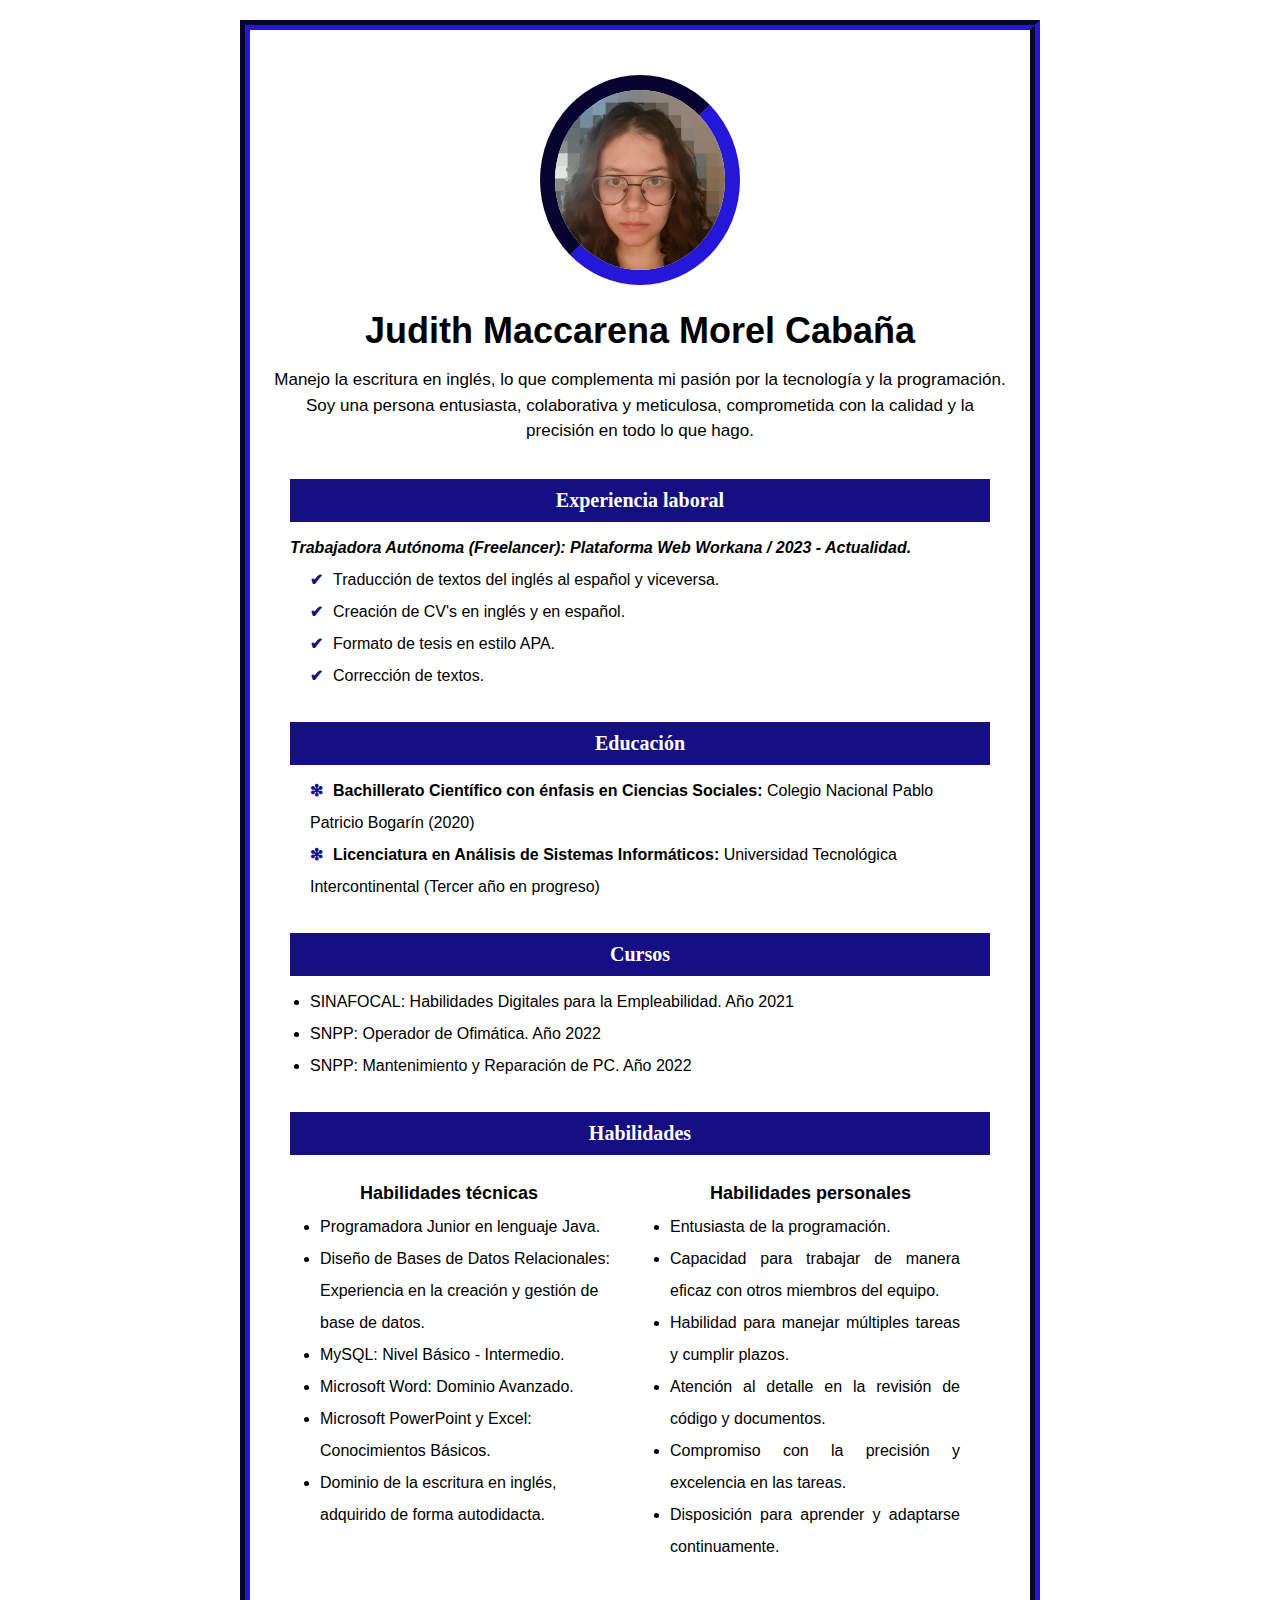
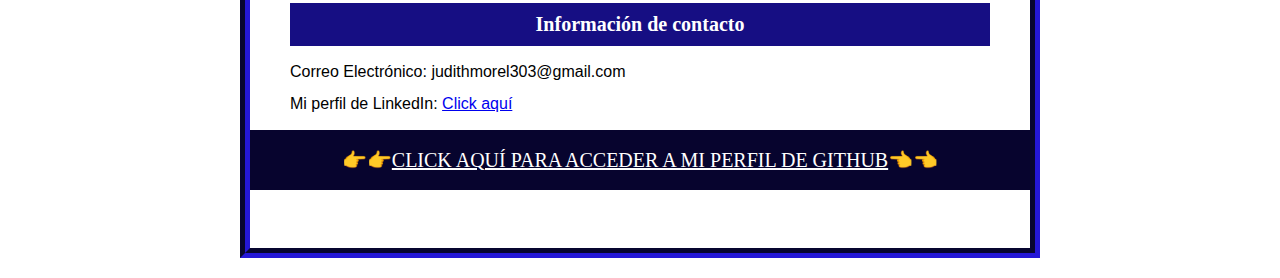
<file: index.html>
<!DOCTYPE html>
<html lang="en">

<head>
    <meta charset="UTF-8">
    <meta name="viewport" content="width=device-width, initial-scale=1.0">
    <title>Curriculum Vitae</title>
    <link rel="stylesheet" href="styles.css" />
</head>

<body>

    <header>
        <div class="Encabezado">
            <div class="fotoarea">
                <img src="cv.jpg" alt="Foto de Judith Morel">
            </div>
            <h1>Judith Maccarena Morel Cabaña</h1>
        </div>
        <p>Manejo la escritura en inglés, lo que complementa mi pasión por la tecnología y la programación. <br>
            Soy una persona entusiasta, colaborativa y meticulosa, comprometida con la calidad y
            la precisión en todo lo que hago. </p>
    </header>
    <main>
        <section class="secciones">

            <h2>Experiencia laboral</h2>
            <p><strong><em>Trabajadora Autónoma (Freelancer): Plataforma Web Workana / 2023 - Actualidad.</em></strong>
            </p>
            <div class="experiencia">
                <ul>
                    <li>Traducción de textos del inglés al español y viceversa.</li>
                    <li>Creación de CV's en inglés y en español.</li>
                    <li>Formato de tesis en estilo APA.</li>
                    <li>Corrección de textos.</li>
                </ul>
            </div>
        </section>
        <section class="secciones">
            <h2>Educación</h2>
            <div class="educacion">
                <ul>
                    <li><strong>Bachillerato Científico con énfasis en Ciencias Sociales:</strong> Colegio Nacional
                        Pablo Patricio Bogarín (2020) </li>
                    <li><strong>Licenciatura en Análisis de Sistemas Informáticos:</strong> Universidad Tecnológica
                        Intercontinental
                        (Tercer año en progreso) </li>
                </ul>
            </div>
        </section>
        <section class="secciones">
            <h2>Cursos</h2>
            <ul>
                <li>SINAFOCAL: Habilidades Digitales para la Empleabilidad. Año 2021 </li>
                <li>SNPP: Operador de Ofimática. Año 2022 </li>
                <li>SNPP: Mantenimiento y Reparación de PC. Año 2022 </li>
            </ul>
        </section>
        <section class="secciones">
            <h2>Habilidades</h2>
            <div class="habilidades">
                <div class="izq">
                    <h3>Habilidades técnicas</h3>
                    <ul>
                        <li>Programadora Junior en lenguaje Java.</li>
                        <li>Diseño de Bases de Datos Relacionales: Experiencia en la creación y gestión de base de
                            datos.
                        </li>
                        <li>MySQL: Nivel Básico - Intermedio.</li>
                        <li>Microsoft Word: Dominio Avanzado.</li>
                        <li>Microsoft PowerPoint y Excel: Conocimientos Básicos.</li>
                        <li>Dominio de la escritura en inglés, adquirido de forma autodidacta.</li>
                    </ul>
                </div>
                <div class="derecha">
                    <h3>Habilidades personales</h3>
                    <ul>
                        <li>Entusiasta de la programación.</li>
                        <li>Capacidad para trabajar de manera eficaz con otros miembros del equipo.</li>
                        <li>Habilidad para manejar múltiples tareas y cumplir plazos.</li>
                        <li>Atención al detalle en la revisión de código y documentos.</li>
                        <li>Compromiso con la precisión y excelencia en las tareas.</li>
                        <li>Disposición para aprender y adaptarse continuamente.</li>
                    </ul>
                </div>
            </div>
        </section>

        <section class="secciones">
            <h2>Información de contacto</h2>
            <p>Correo Electrónico: judithmorel303@gmail.com</p>
            <p>Mi perfil de LinkedIn: <a href="https://www.linkedin.com/in/judith-maccarena-morel-caba%C3%B1a-9ababa28b"
                    title="Perfil de LinkedIn">Click aquí</a></p>
        </section>
    </main>
    <footer>
        <a href="https://github.com/nasus303">👉👉<u>CLICK AQUÍ PARA ACCEDER A MI PERFIL DE GITHUB</u>👈👈</a>
    </footer>
</body>

</html>
</file>
<file: styles.css>
* {
    box-sizing: border-box;
    margin: 0;
    padding: 0;
}

.Encabezado {
    display: flex;
    text-align: center;
    flex-direction: column;
    align-items: center;
    font-size: 18px;
    font-family: 'Franklin Gothic Medium', 'Arial Narrow', Arial, sans-serif;
}

.fotoarea {
    width: 200px;
    height: 210px;
    border-radius: 50%;
    overflow: hidden;
    margin: 25px auto;
    border: 15px inset rgb(22, 14, 131);
}

.fotoarea img {
    width: 100%;
}

header p {
    margin: 15px 0;
    font-family: Arial, Helvetica, sans-serif;
    text-align: center;
    font-size: 17px;
    line-height: 1.5;
}

header {
    padding: 0 20px;
}

body {
    font-family: Arial, Helvetica, sans-serif;
    background: white;
    max-width: 800px;
    margin: 20px auto;
    height: 1838px;
    padding: 20px 0;
    border: 10px groove rgb(22, 14, 131);
}

.secciones h2 {
    background-color: rgb(22, 14, 131);
    padding: 10px;
    margin: 10px 0;
    font-size: 20px;
    color: white;
    text-align: center;
    font-family: Segoe Print;

}

.secciones {
    padding: 10px 40px;
}

.secciones p {
    line-height: 2;
}

.secciones ul li {
    line-height: 2;
    margin-left: 20px;
}

.experiencia ul li{
    list-style-type: none;
}

.educacion ul li{
    list-style-type: none;
}

.experiencia ul li::before {
    content: "✔";
    color: rgb(22, 14, 131);
    font-weight: bold;
    margin-right: 10px;
}

.educacion ul li::before{
    content: "❇";
    color: rgb(22, 14, 131);
    font-weight: bold;
    margin-right: 10px;
}

.habilidades {
    display: flex;
    justify-content: space-between;
    padding: 10px;
}

.izq {
    flex: 1;
    line-height: 2;
    margin-right: 40px;
}

.izq h3 {
    font-size: 18px;
    margin-left: 60px;
}

.derecha {
    flex: 1;
    margin-right: 20px;
    line-height: 2;
    text-align: justify;
}

.derecha h3 {
    font-size: 18px;
    margin-left: 60px;
}

footer {
    background-color: rgb(7, 4, 46);
    height: 60px;
    display: flex;
    justify-content: center;
    align-items: center;
    font-family: Arial Rounded MT Bold;
}

footer a {
    color: white;
    font-size: 20px;
    text-align: center;
    text-decoration: none;
}
</file>
